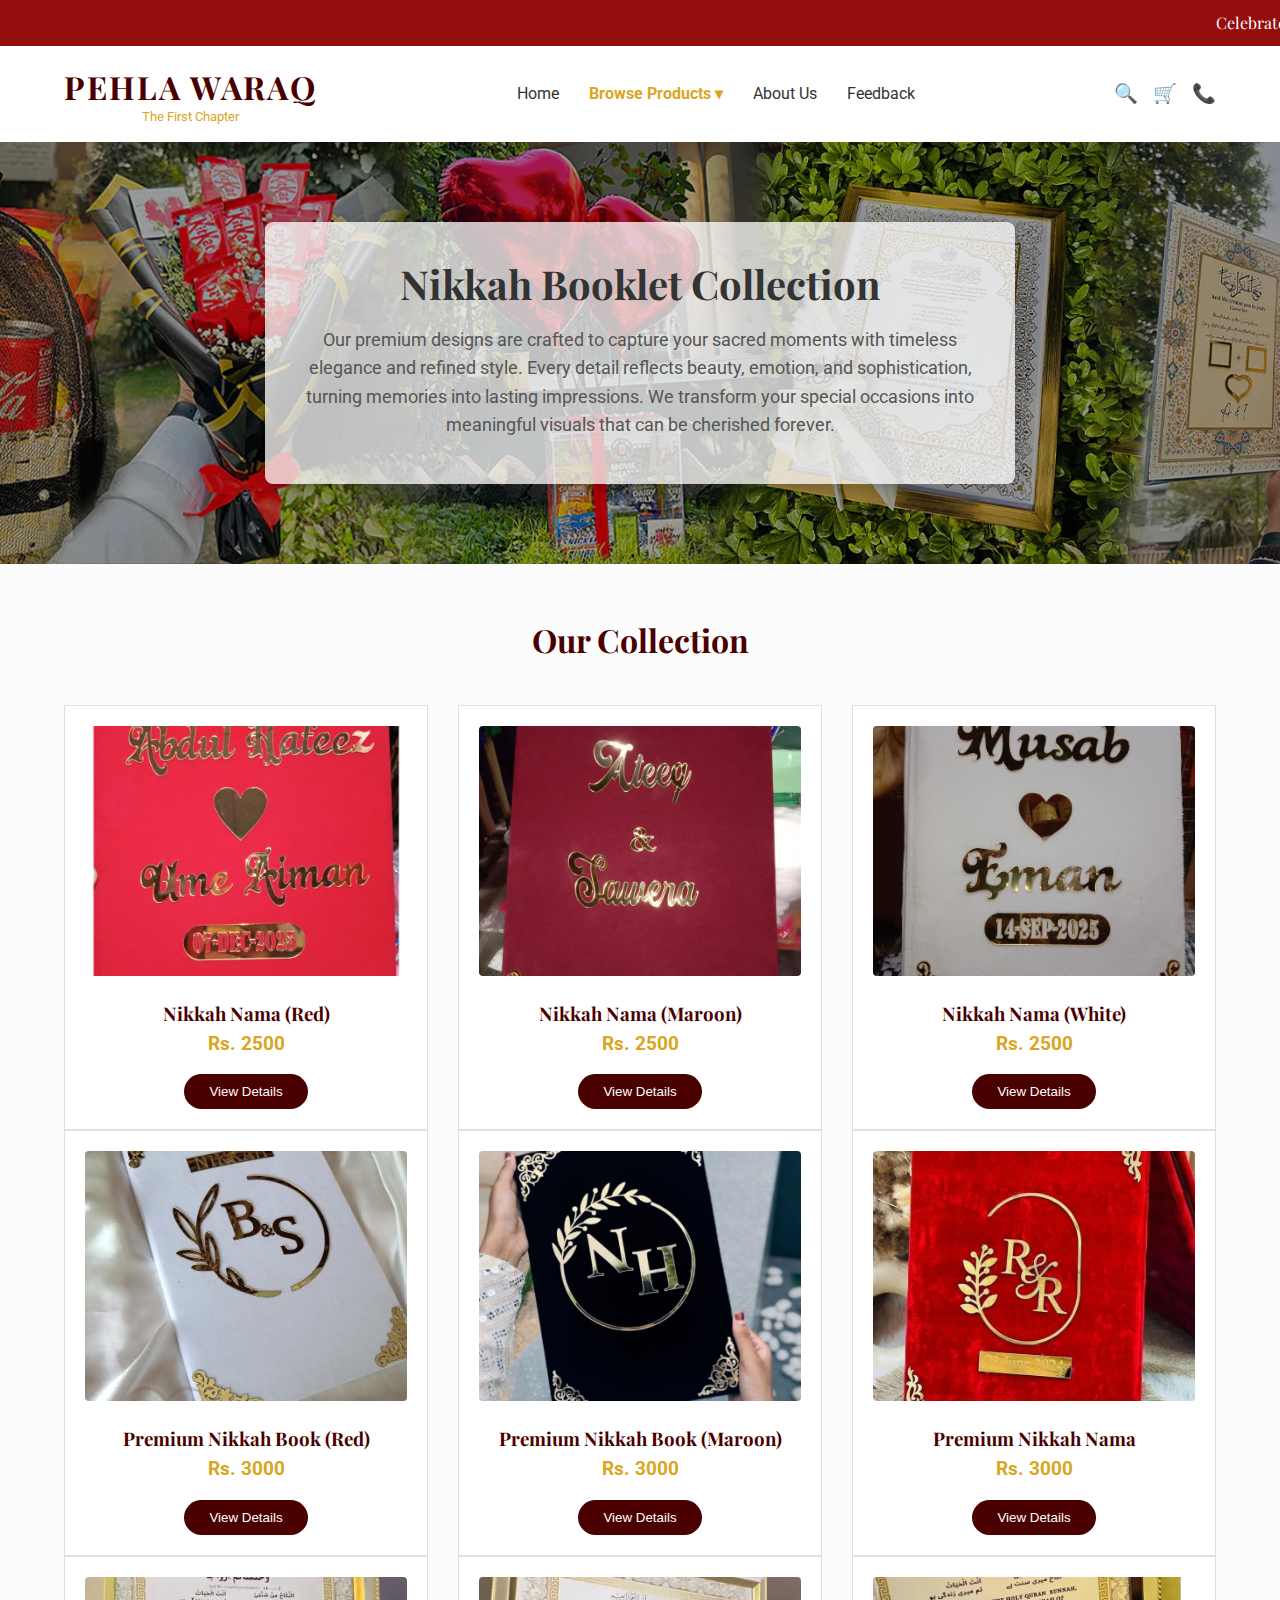
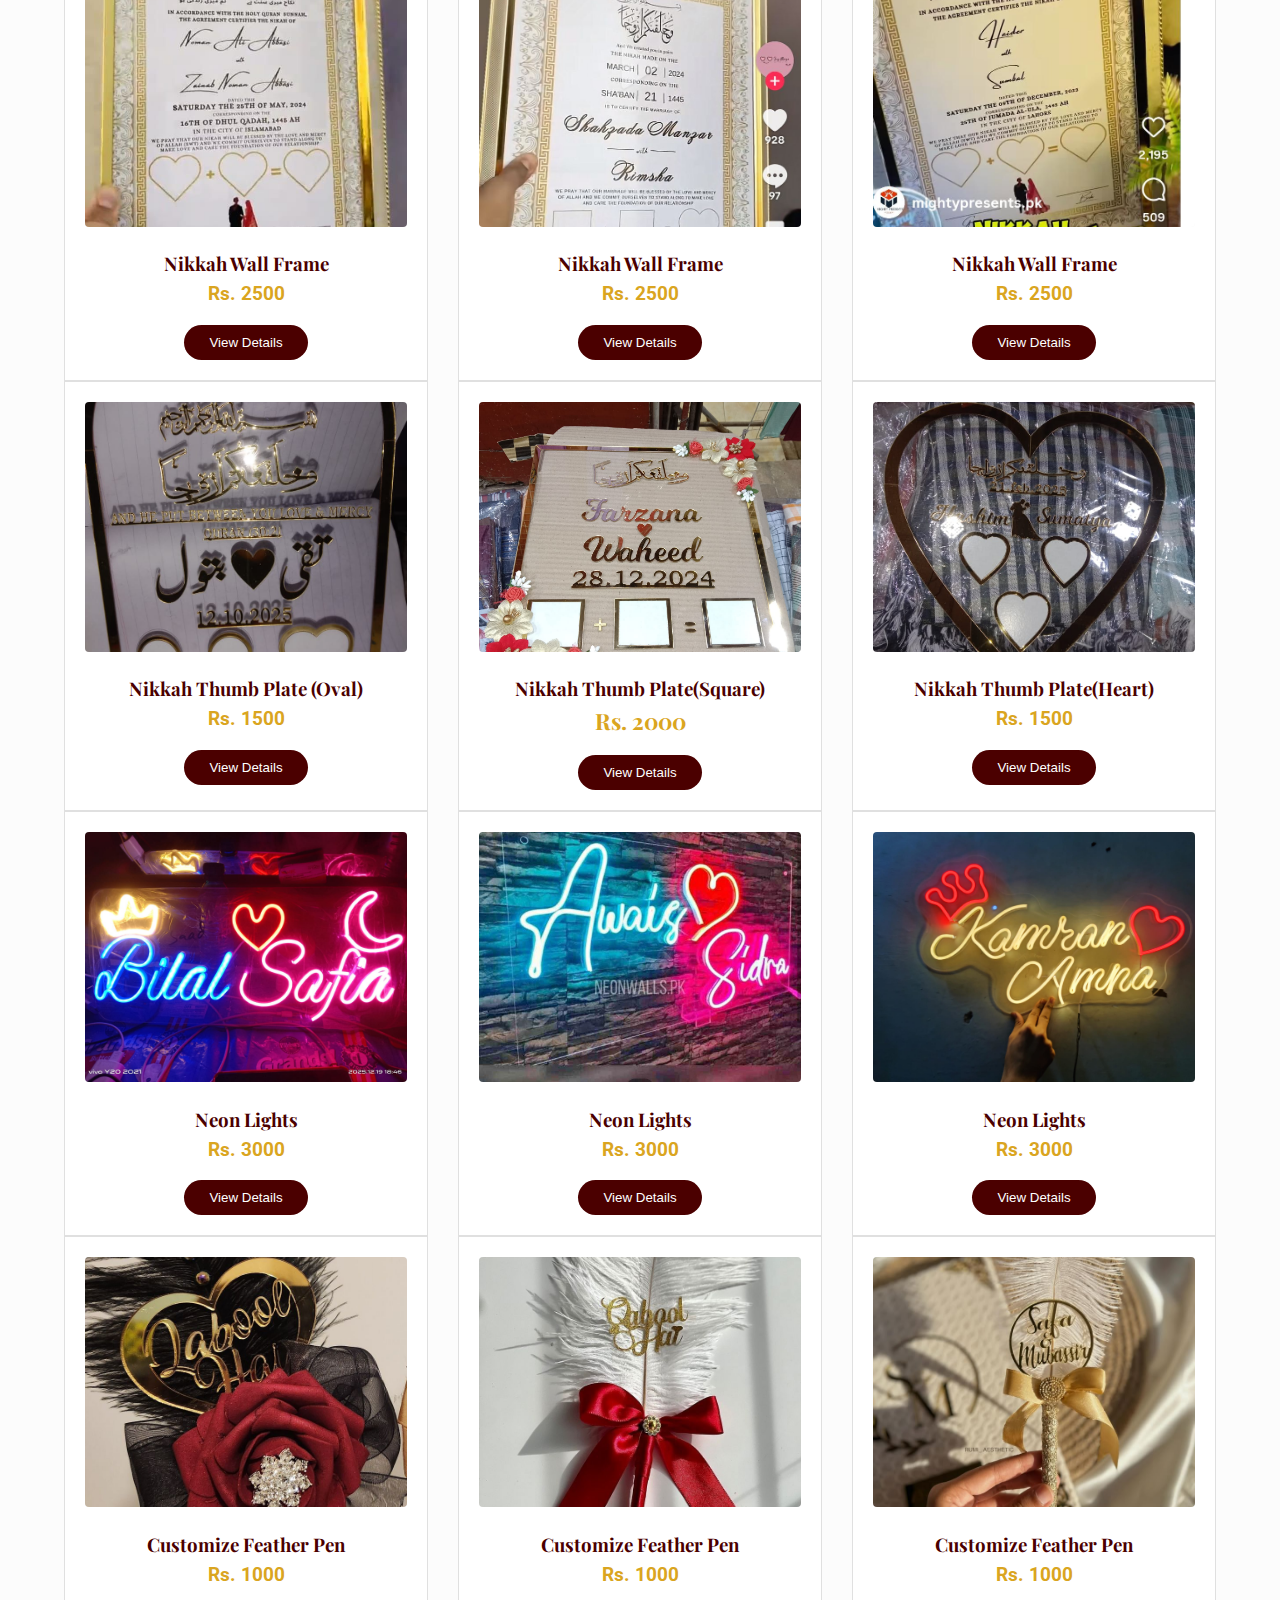
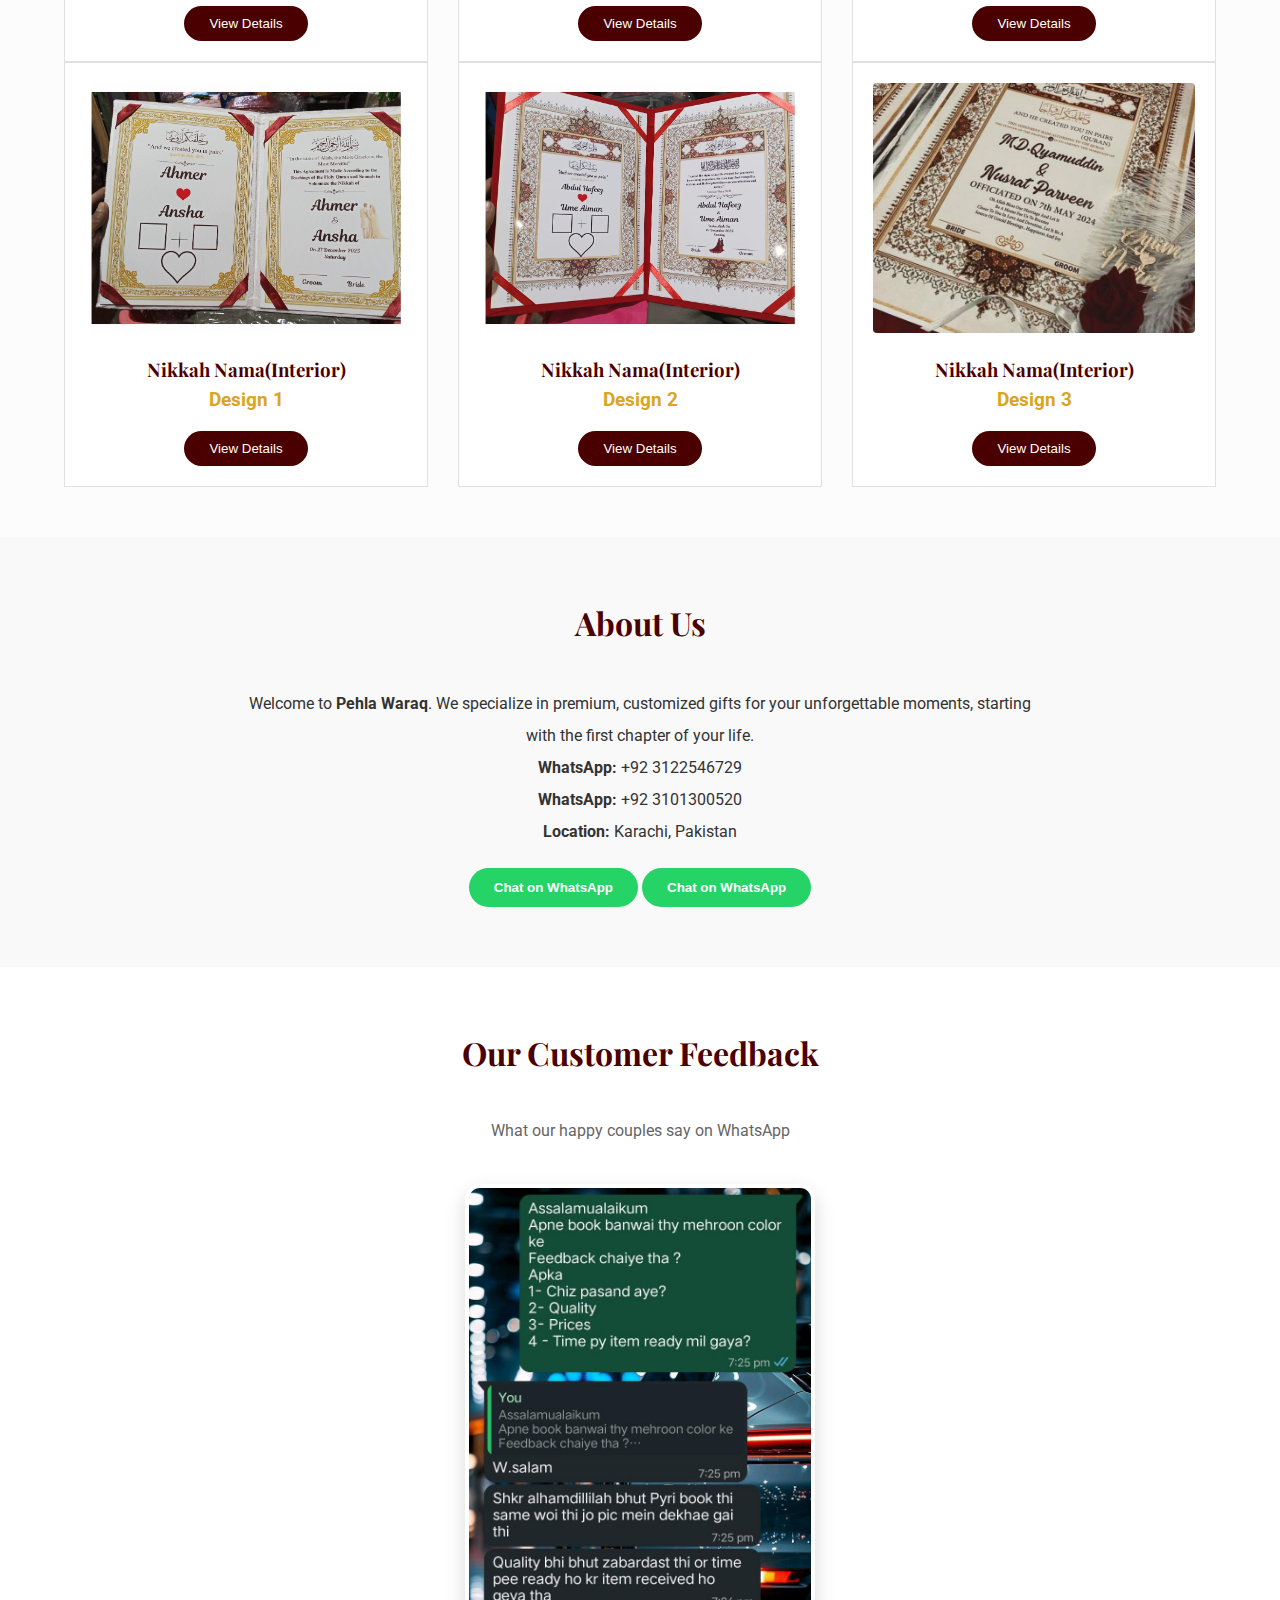
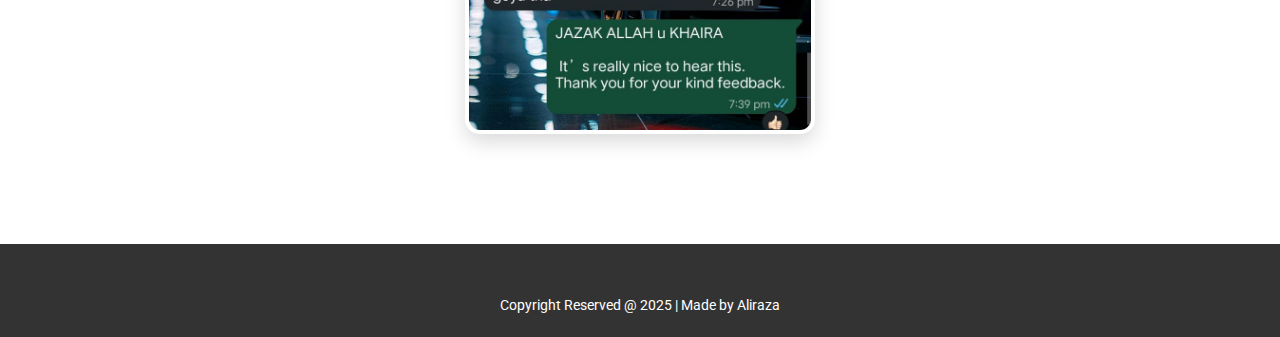
<file: index.html>
<!DOCTYPE html>
<html lang="en">
<head>
    <meta charset="UTF-8">
    <meta name="viewport" content="width=device-width, initial-scale=1.0">
    <title>Pehla Waraq - The First Chapter</title>
    <link rel="icon" type="image/png" href="Images/logo.png">
    <link rel="stylesheet" href="script.css">
    <link href="https://fonts.googleapis.com/css2?family=Playfair+Display:wght@400;700&family=Roboto:wght@400;700&display=swap" rel="stylesheet">
</head>
<body>

    <div class="top-banner">
        <p class="banner-text scrolling-text">Celebrate your special day with a keepsake that reflects elegance and emotion.
Enjoy a special 20% New Year discount on PHELA WARAQ</p>
    </div>

    <header class="main-header">
        <div class="logo-container">
            <h1 class="logo-text">PEHLA WARAQ</h1>
            <p class="logo-subtext">The First Chapter</p>
        </div>

        <nav class="main-nav">
            <ul>
                <li><a href="#home">Home</a></li>
                <li><a href="javascript:void(0)" id="productMenuBtn" style="color: #DAA520; font-weight: bold;">Browse Products ▾</a></li>
                <li><a href="#about">About Us</a></li>
                <li><a href="#feedback">Feedback</a></li>
            </ul>
        </nav>
        
        <div class="utility-bar">
            <button class="search-btn">🔍</button>
            <button class="cart-btn">🛒</button>
            <button id="contactBtn" class="contact-btn">📞</button>
        </div>
    </header>

    <div id="productPopup" class="category-popup">
        <div class="popup-content">
            <span class="close-popup">&times;</span>
            <h3>Explore Categories</h3>
            <ul class="popup-list">
                <li><a href="#products">Nikkah Book</a></li>
                <li><a href="#products">Premium Book</a></li>
                <li><a href="#products">Nikkah Wall Frame (12 X 16)</a></li>
                <li><a href="#products">Thumb Plate</a></li>
                <li><a href="#products">Neon Light</a></li>
                <li><a href="#products">Customize Feather Pens</a></li>
                <li><a href="#feedback">Customer Feedback</a></li>
            </ul>
        </div>
    </div>

    <section class="hero-section" id="home">
        <div class="hero-content">
            <h2 class="hero-title">Nikkah Booklet Collection</h2>
            <p class="hero-description">Our premium designs are crafted to capture your sacred moments with timeless elegance and refined style.
Every detail reflects beauty, emotion, and sophistication, turning memories into lasting impressions.
We transform your special occasions into meaningful visuals that can be cherished forever.</p>
        </div>
    </section>
<!--Nikkah Books-->
    <section class="products-listing" id="products">
        <h2 class="section-heading">Our Collection</h2>
        <div class="product-grid">
            <div class="product-card">
                <img src="Images/Book1-red (1).jpeg" alt="Nikkah Book">
                <h3>Nikkah Nama (Red)</h3>
                <p class="price">Rs. 2500</p>
                <button class="add-to-cart">View Details</button>
            </div>
            <div class="product-card">
                <img src="Images/Book2-maron (2).jpeg" alt="Nikkah Book">
                <h3>Nikkah Nama (Maroon)</h3>
                <p class="price">Rs. 2500</p>
                <button class="add-to-cart">View Details</button>
            </div>
            <div class="product-card">
                <img src="Images/Book3-White.jpeg" alt="Premium Book">
                <h3> Nikkah Nama (White)</h3>
                <p class="price">Rs. 2500</p>
                <button class="add-to-cart">View Details</button>
            </div>
        </div>

        <!--Premium Books-->
<div class="product-grid">
            <div class="product-card">
                <img src="Images/Book Premium/Prem White.jpg" alt="Nikkah Book">
                <h3>Premium Nikkah Book (Red)</h3>
                <p class="price">Rs. 3000</p>
                <button class="add-to-cart">View Details</button>
            </div>
            <div class="product-card">
                <img src="Images/Book Premium/Prem Black.jpg" alt="Nikkah Book">
                <h3>Premium Nikkah Book (Maroon)</h3>
                <p class="price">Rs. 3000</p>
                <button class="add-to-cart">View Details</button>
            </div>
            <div class="product-card">
                <img src="Images/Book Premium/Prem red.jpg" alt="Premium Book">
                <h3>Premium Nikkah Nama</h3>
                <p class="price">Rs. 3000</p>
                <button class="add-to-cart">View Details</button>
            </div>
        </div>

        <!-- Nikah Wall Frame Size 12 X 16-->

<div class="product-grid">
            <div class="product-card">
                <img src="Images/Wall Frames/Wall Frame1.jpeg" alt="Nikkah Book">
                <h3>Nikkah Wall Frame</h3>
                <p class="price">Rs. 2500</p>
                <button class="add-to-cart">View Details</button>
            </div>
            <div class="product-card">
                <img src="Images/Wall Frames/Wall Frame2.jpeg" alt="Nikkah Book">
                <h3>Nikkah Wall Frame</h3>
                <p class="price">Rs. 2500</p>
                <button class="add-to-cart">View Details</button>
            </div>
            <div class="product-card">
                <img src="Images/Wall Frames/Wall Frame 3.jpeg" alt="Premium Book">
                <h3>Nikkah Wall Frame </h3>
                <p class="price">Rs. 2500</p>
                <button class="add-to-cart">View Details</button>
            </div>
        </div>

<!--Thumb Plates-->
        <div class="product-grid">
            <div class="product-card">
                <img src="Images/Thumb Plate/Thmb Oval.jpeg" alt="Nikkah Book">
                <h3>Nikkah Thumb Plate (Oval) </h3>
                <p class="price">Rs. 1500</p>
                <button class="add-to-cart">View Details</button>
            </div>
            <div class="product-card">
                <img src="Images/Thumb Plate/Thumb Square.jpeg" alt="Nikkah Book">
                <h3>Nikkah Thumb Plate(Square)<h3>
                <p class="price">Rs. 2000</p>
                <button class="add-to-cart">View Details</button>
            </div>
            <div class="product-card">
                <img src="Images/Thumb Plate/Thumb Heart.jpeg" alt="Premium Book">
                <h3>Nikkah Thumb Plate(Heart)</h3>
                <p class="price">Rs. 1500</p>
                <button class="add-to-cart">View Details</button>
            </div>
        </div>

        <!--Neon Lights-->
        <div class="product-grid">
            <div class="product-card">
                <img src="Images/Neon Light/Neon 1.jpeg" alt="Nikkah Book">
                <h3>Neon Lights</h3>
                <p class="price">Rs. 3000</p>
                <button class="add-to-cart">View Details</button>
            </div>
            <div class="product-card">
                <img src="Images/Neon Light/Neon 2.jpeg" alt="Nikkah Book">
                <h3>Neon Lights</h3>
                <p class="price">Rs. 3000</p>
                <button class="add-to-cart">View Details</button>
            </div>
            <div class="product-card">
                <img src="Images/Neon Light/Neon 3.jpeg" alt="Premium Book">
                <h3>Neon Lights</h3>
                <p class="price">Rs. 3000</p>
                <button class="add-to-cart">View Details</button>
            </div>
        </div>
        <!--Customize Feather Pens-->

        <div class="product-grid">
            <div class="product-card">
                <img src="Images/Pens/Pen 1 (2).jpeg" alt="Nikkah Book">
                <h3>Customize Feather Pen</h3>
                <p class="price">Rs. 1000</p>
                <button class="add-to-cart">View Details</button>
            </div>
            <div class="product-card">
                <img src="Images/Pens/pen 2 (2).jpeg" alt="Nikkah Book">
                <h3>Customize Feather Pen</h3>
                <p class="price">Rs. 1000</p>
                <button class="add-to-cart">View Details</button>
            </div>
            <div class="product-card">
                <img src="Images/Pens/Pen 3.jpeg" alt="Premium Book">
                <h3>Customize Feather Pen</h3>
                <p class="price">Rs. 1000</p>
                <button class="add-to-cart">View Details</button>
            </div>
        </div>

<!--Customize Feather Pens-->
        <div class="product-grid">
            <div class="product-card">
                <img src="Images/Neon Light/Interior 1.jpeg" alt="Nikkah Book">
                <h3>Nikkah Nama(Interior)</h3>
                <p class="price">Design 1</p>
                <button class="add-to-cart">View Details</button>
            </div>
            <div class="product-card">
                <img src="Images/Neon Light/Interior 2.jpeg" alt="Nikkah Book">
                <h3>Nikkah Nama(Interior)</h3>
                <p class="price">Design 2</p>
                <button class="add-to-cart">View Details</button>
            </div>
            <div class="product-card">
                <img src="Images/Neon Light/interior 3.jpeg" alt="Premium Book">
                <h3>Nikkah Nama(Interior) </h3>
                <p class="price">Design 3</p>
                <button class="add-to-cart">View Details</button>
            </div>
        </div>

    </section>

    <section id="about" class="about-section">
        <h2 class="section-heading">About Us</h2>
        <div class="about-card">
            <p>Welcome to <strong>Pehla Waraq</strong>. We specialize in premium, customized gifts for your unforgettable moments, starting with the first chapter of your life.</p>
            <div class="contact-details">
                <p><strong>WhatsApp:</strong> +92 3122546729</p>
                <p><strong>WhatsApp:</strong> +92 3101300520</p>
                <p><strong>Location:</strong> Karachi, Pakistan</p>
                <button class="whatsapp-btn-main" onclick="window.open('https://wa.me/923122546729')">Chat on WhatsApp</button>
                <button class="whatsapp-btn-main" onclick="window.open('https://wa.me/92101300510')">Chat on WhatsApp</button>
            </div>
        </div>
    </section>

    <section id="feedback" class="feedback-section">
    <h2 class="section-heading">Our Customer Feedback</h2>
    <p style="text-align:center; margin-bottom:20px; color:#666;">What our happy couples say on WhatsApp</p>
    
    <div class="slider-container">
        <div class="slide fade">
            <img src="Images/feedback1.jpeg" alt="Customer Feedback 1" class="feedback-img">
        </div>
        
        <div class="slide fade">
            <img src="Images/feedback2.jpeg" alt="Customer Feedback 2" class="feedback-img">
        </div>
        
        <div class="slide fade">
            <img src="Images/feedback3.jpeg" alt="Customer Feedback 3" class="feedback-img">
        </div>

        <div class="slide fade">
            <img src="Images/feedback2.jpeg" alt="Customer Feedback 4" class="feedback-img">
        </div>
    </div>
</section>

    <div id="whatsappModal" class="modal">
        <div class="modal-content">
            <span class="close-btn">&times;</span>
            <h3>Connect on WhatsApp! 💬</h3>
            <p class="whatsapp-number">+92 3122546729</p>
            <a href="https://wa.me/923122546729" target="_blank" class="whatsapp-link">Start Chat Now!</a>
        </div>
    </div>

    <footer>
        <div class="footer-bottom">
            <p class="copyright">Copyright Reserved @ 2025 | Made by Aliraza</p>
        </div>
    </footer>

    <script src="app.js"></script>
</body>
</html>
</file>
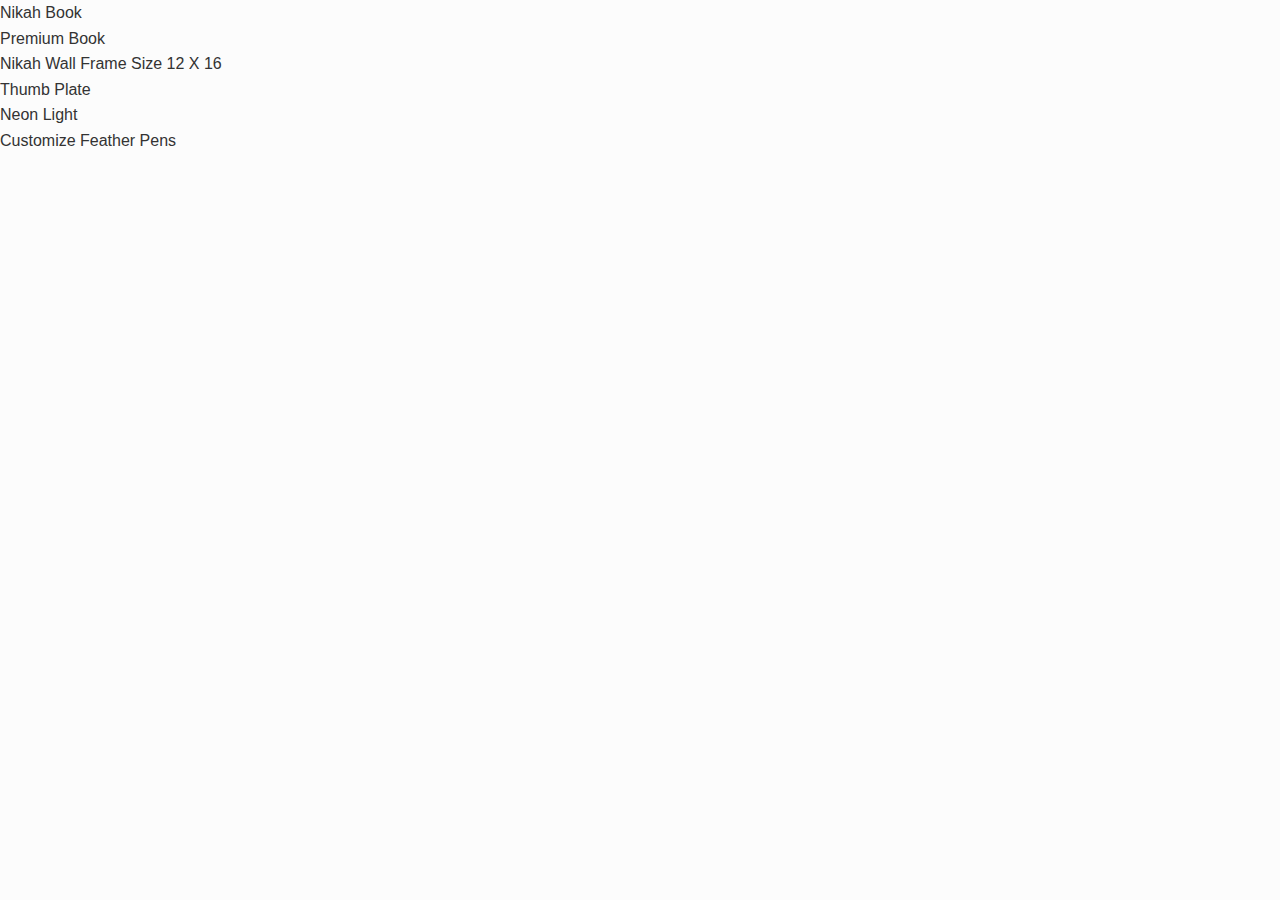
<file: products.html>
<!DOCTYPE html>
<html lang="en">
<head>
    <meta charset="UTF-8">
    <meta name="viewport" content="width=device-width, initial-scale=1.0">
    <title>Home</title>
    <link rel="stylesheet" href="script.css">
</head>
<body>
    


<ul>
    <li>Nikah Book</li>
      <li>Premium Book</li>
      <li>Nikah Wall Frame Size 12 X 16</li>
        <li>Thumb Plate</li>
        <li>Neon Light</li>
          <li>Customize Feather Pens</li>
          




    
    </ul>
</body>
</html>
</file>
<file: script.css>
/* BASIC RESET & FONT SETUP */
* {
    margin: 0;
    padding: 0;
    box-sizing: border-box;
}

body {
    font-family: 'Roboto', sans-serif;
    line-height: 1.6;
    color: #333;
    background-color: #fcfcfc;
}

h1, h2, h3, .logo-text {
    font-family: 'Playfair Display', serif;
    color: #4B0000; /* Dark Maroon/Elegant tone */
}

/* === TOP BANNER & HEADER STYLES === */


/* === TOP BANNER BASE STYLES (Keep these, adjust as needed) === */
.top-banner {
    background-color: #940e0e; /* Example background color */
    color: white;
    padding: 10px 5%;
    display: flex;
    justify-content: space-between;
    align-items: center;
    font-family: 'Playfair Display', serif;
    overflow: hidden; /* Crucial: Hides text when it scrolls out of the container */
    white-space: nowrap; /* Prevents the text from wrapping */
}



/* === MARQUEE/SCROLLING TEXT STYLES === */
.scrolling-text {
    /* Allows the scrolling text to take available space */
    flex-grow: 1; 
    /* The text should be positioned off-screen to start the animation */
    transform: translateX(100%); 
    /* Apply the animation: name, duration, timing, repetition */
    animation: marquee 15s linear infinite; 
    padding-right: 20px; /* Add some space between the text repetitions */
    margin: 0; /* Remove default paragraph margin */
}

/* === KEYFRAMES DEFINITION === */
/* This is where the movement is defined */
@keyframes marquee {
    0% {
        /* Start position: 100% of the container width (off-screen right) */
        transform: translateX(100%);
    }
    100% {
        /* End position: -100% of the element's width (off-screen left) */
        /* Note: For continuous flow, this should move past the end */
        transform: translateX(-100%); 
    }
}




















.main-header {
    background-color: white;
    box-shadow: 0 2px 5px rgba(0, 0, 0, 0.1);
    padding: 15px 5%;
    display: flex;
    justify-content: space-between;
    align-items: center;
    flex-wrap: wrap;
}

.logo-container {
    text-align: center;
}

.logo-text {
    font-size: 2em;
    letter-spacing: 2px;
    margin: 0;
}

.logo-subtext {
    font-family: 'Roboto', sans-serif;
    font-size: 0.8em;
    color: #DAA520; /* Gold/Yellowish accent */
    margin-top: -5px;
}

.site-logo{
    width: 90px;      /* yahan se size control hoga */
    height: auto;
    display: block;
    margin: 10px auto; /* center align */
}







.main-nav ul {
    list-style: none;
    display: flex;
}

.main-nav ul li a {
    color: #333;
    text-decoration: none;
    padding: 10px 15px;
    transition: color 0.3s;
}

.main-nav ul li a:hover {
    color: #DAA520;
}

.utility-bar {
    display: flex;
    align-items: center;
    gap: 15px;
}

.search-btn, .cart-btn, .contact-btn {
    background: none;
    border: none;
    font-size: 1.2em;
    cursor: pointer;
    color: #4B0000;
}

/* === HERO SECTION STYLES === */
.hero-section {
    padding: 80px 5%;
    text-align: center;
    /* Removed background-color: #FDF5E6; */
    background-image: url('Images/web banner.webp'); /* Your background image */
    background-size: cover; /* **This makes the image cover the entire section without blurring** */
    background-position: center;
    background-repeat: no-repeat; /* Ensure it doesn't repeat */
    min-height: 400px;
    display: flex;
    align-items: center;
    justify-content: center;
}

.hero-content {
    /* Changed the background color to be more transparent to show the image */
    background-color: rgba(255, 255, 255, 0.75); /* White overlay, now 75% opaque */
    padding: 30px;
    border-radius: 8px;
    max-width:750px;
    box-shadow: 0 4px 15px rgba(0, 0, 0, 0.2); /* Slightly stronger shadow for contrast */
}

.hero-title {
    font-size: 2.5em;
    margin-bottom: 10px;
    color: #333; /* Ensure text is dark and readable */
}

.hero-description {
    margin-bottom: 15px;
    font-size: 1.1em;
    color: #555; /* Ensure text is dark and readable */
}

/* Optional: Add media query for responsiveness */
@media (max-width: 600px) {
    .hero-section {
        min-height: 300px;
        padding: 40px 5%;
    }
}

/* === PRODUCTS GRID STYLES === */
.products-listing {
    padding: 50px 5%;
}

.section-heading {
    text-align: center;
    margin-bottom: 40px;
    font-size: 2em;
}

.product-grid {
    display: grid;
    /* Desktop view: 3 columns (standard e-commerce) */
    grid-template-columns: repeat(3, 1fr); 
    gap: 30px;
}

.product-card {
    background: white;
    border: 1px solid #e0e0e0;
    text-align: center;
    padding: 20px;
    transition: transform 0.3s, box-shadow 0.3s;
}

.product-card:hover {
    transform: translateY(-5px);
    box-shadow: 0 10px 20px rgba(0, 0, 0, 0.1);
}

.product-card img {
    width: 100%;
    height: 250px; /* Consistent height for product images */
    object-fit: cover;
    margin-bottom: 15px;
    border-radius: 4px;
    /* Image background ko professional banane ke liye: */
    background-color: #f7f7f7; 
}

.product-name {
    font-size: 1.4em;
    margin-bottom: 5px;
}

.product-category {
    color: #666;
    font-size: 0.9em;
    margin-bottom: 10px;
}

.price {
    font-weight: bold;
    color: #DAA520;
    font-size: 1.2em;
    margin-bottom: 15px;
}

.add-to-cart {
    background-color: #4B0000;
    color: white;
    border: none;
    padding: 10px 25px;
    cursor: pointer;
    border-radius: 20px;
    transition: background-color 0.3s;
}

.add-to-cart:hover {
    background-color: #6E0000;
}

/* === WHATSAPP MODAL STYLES === */
.modal {
    display: none; 
    position: fixed; 
    z-index: 1001; 
    left: 0;
    top: 0;
    width: 100%; 
    height: 100%; 
    background-color: rgba(0,0,0,0.6); 
    padding-top: 50px;
}

.modal-content {
    background-color: #fff;
    margin: 10% auto; 
    padding: 30px;
    border-radius: 10px;
    width: 90%;
    max-width: 450px;
    text-align: center;
    position: relative;
    box-shadow: 0 5px 15px rgba(0, 0, 0, 0.3);
}

.close-btn {
    color: #aaa;
    float: right;
    font-size: 28px;
    font-weight: bold;
    cursor: pointer;
    position: absolute;
    top: 10px;
    right: 20px;
}

.whatsapp-number {
    font-size: 1.5em;
    font-weight: bold;
    color: #25D366;
    margin: 15px 0;
}

.whatsapp-link {
    display: inline-block;
    background-color: #25D366; 
    color: white;
    padding: 12px 30px;
    text-decoration: none;
    border-radius: 50px;
    margin-top: 15px;
    transition: background-color 0.3s;
}

.whatsapp-link:hover {
    background-color: #128C7E;
}

/* === FOOTER STYLES === */
footer {
    background-color: #333;
    color: white;
    padding: 40px 5% 10px;
    font-size: 0.9em;
}

.footer-content {
    display: flex;
    justify-content: space-between;
    flex-wrap: wrap;
    border-bottom: 1px solid #555;
    padding-bottom: 20px;
    margin-bottom: 10px;
}

.footer-block {
    width: 30%;
    margin-bottom: 20px;
}

.footer-block h4 {
    color: #DAA520;
    margin-bottom: 15px;
    font-size: 1.2em;
}

.footer-block ul {
    list-style: none;
}

.footer-block ul li a {
    color: #ccc;
    text-decoration: none;
    line-height: 1.8;
}

.footer-bottom {
    text-align: center;
    padding: 10px 0;
}

.made-by {
    font-size: 0.7em;
    color: #777;
    margin-top: 5px;
}

/* === RESPONSIVENESS (Media Queries) === */
/* Tablet view */
@media screen and (max-width: 992px) {
    .product-grid {
        grid-template-columns: repeat(2, 1fr);
    }
    .footer-block {
        width: 45%;
    }
}

/* Mobile view */
@media screen and (max-width: 768px) {
    .main-header {
        flex-direction: column;
    }
    
    .logo-container, .main-nav, .utility-bar {
        width: 100%;
        text-align: center;
    }
    
    .main-nav ul {
        justify-content: center;
        padding: 10px 0;
    }

    .utility-bar {
        justify-content: center;
        padding-top: 10px;
    }

    .top-banner {
        justify-content: center;
        gap: 10px;
    }

    .product-grid {
        grid-template-columns: 1fr; /* Single column on mobile */
    }

    .footer-content {
        flex-direction: column;
    }

    .footer-block {
        width: 100%;
        text-align: center;
    }
}


/* CATEGORY POPUP STYLES */
.category-popup {
    display: none;
    position: fixed;
    z-index: 9999;
    left: 0; top: 0;
    width: 100%; height: 100%;
    background-color: rgba(0,0,0,0.8);
}

.popup-content {
    background-color: white;
    margin: 10% auto;
    padding: 30px;
    border-radius: 15px;
    width: 90%;
    max-width: 400px;
    text-align: center;
    border-top: 6px solid #4B0000;
}

.popup-list {
    list-style: none;
    padding: 20px 0;
}

.popup-list li {
    padding: 10px;
    border-bottom: 1px solid #eee;
}

.popup-list li a {
    text-decoration: none;
    color: #4B0000;
    font-size: 1.1em;
    font-weight: bold;
    display: block;
}

.popup-list li:hover { background: #fdf5e6; }

.close-popup {
    float: right;
    font-size: 25px;
    cursor: pointer;
    font-weight: bold;
}

/* ABOUT SECTION */
.about-section { padding: 60px 5%; background-color: #f9f9f9; text-align: center; }
.about-card { max-width: 800px; margin: 0 auto; line-height: 2; }
.whatsapp-btn-main { background: #25D366; color: white; border: none; padding: 12px 25px; border-radius: 25px; cursor: pointer; margin-top: 20px; font-weight: bold; }

/* FEEDBACK SLIDER */
.feedback-section { padding: 60px 5%; text-align: center; background: #fff; }
.slider-container { max-width: 600px; margin: 0 auto; position: relative; min-height: 150px; }
.slide { display: none; padding: 20px; font-style: italic; color: #555; }
.fade { animation: fadeEffect 1.5s; }
@keyframes fadeEffect { from {opacity: .4} to {opacity: 1} }

/* FEEDBACK IMAGE STYLES */
.feedback-img {
    width: 100%;
    max-width: 350px; /* Adjust this based on how large you want the screenshots */
    height: auto;
    border-radius: 15px;
    box-shadow: 0 8px 20px rgba(0,0,0,0.15);
    border: 4px solid #fff;
    margin: 0 auto;
    display: block;
}

.slider-container {
    padding-bottom: 30px;
}

/* Ensure the slider looks good on mobile */
@media (max-width: 600px) {
    .feedback-img {
        max-width: 280px;
    }
}


.category-block {
    margin-bottom: 60px; /* Space between different categories */
    padding-top: 20px;
}

.category-title {
    font-family: 'Playfair Display', serif;
    color: #4B0000;
    font-size: 2em;
    border-left: 5px solid #DAA520; /* Gold accent on the left */
    padding-left: 15px;
    margin-bottom: 25px;
    text-align: left;
}
</file>
